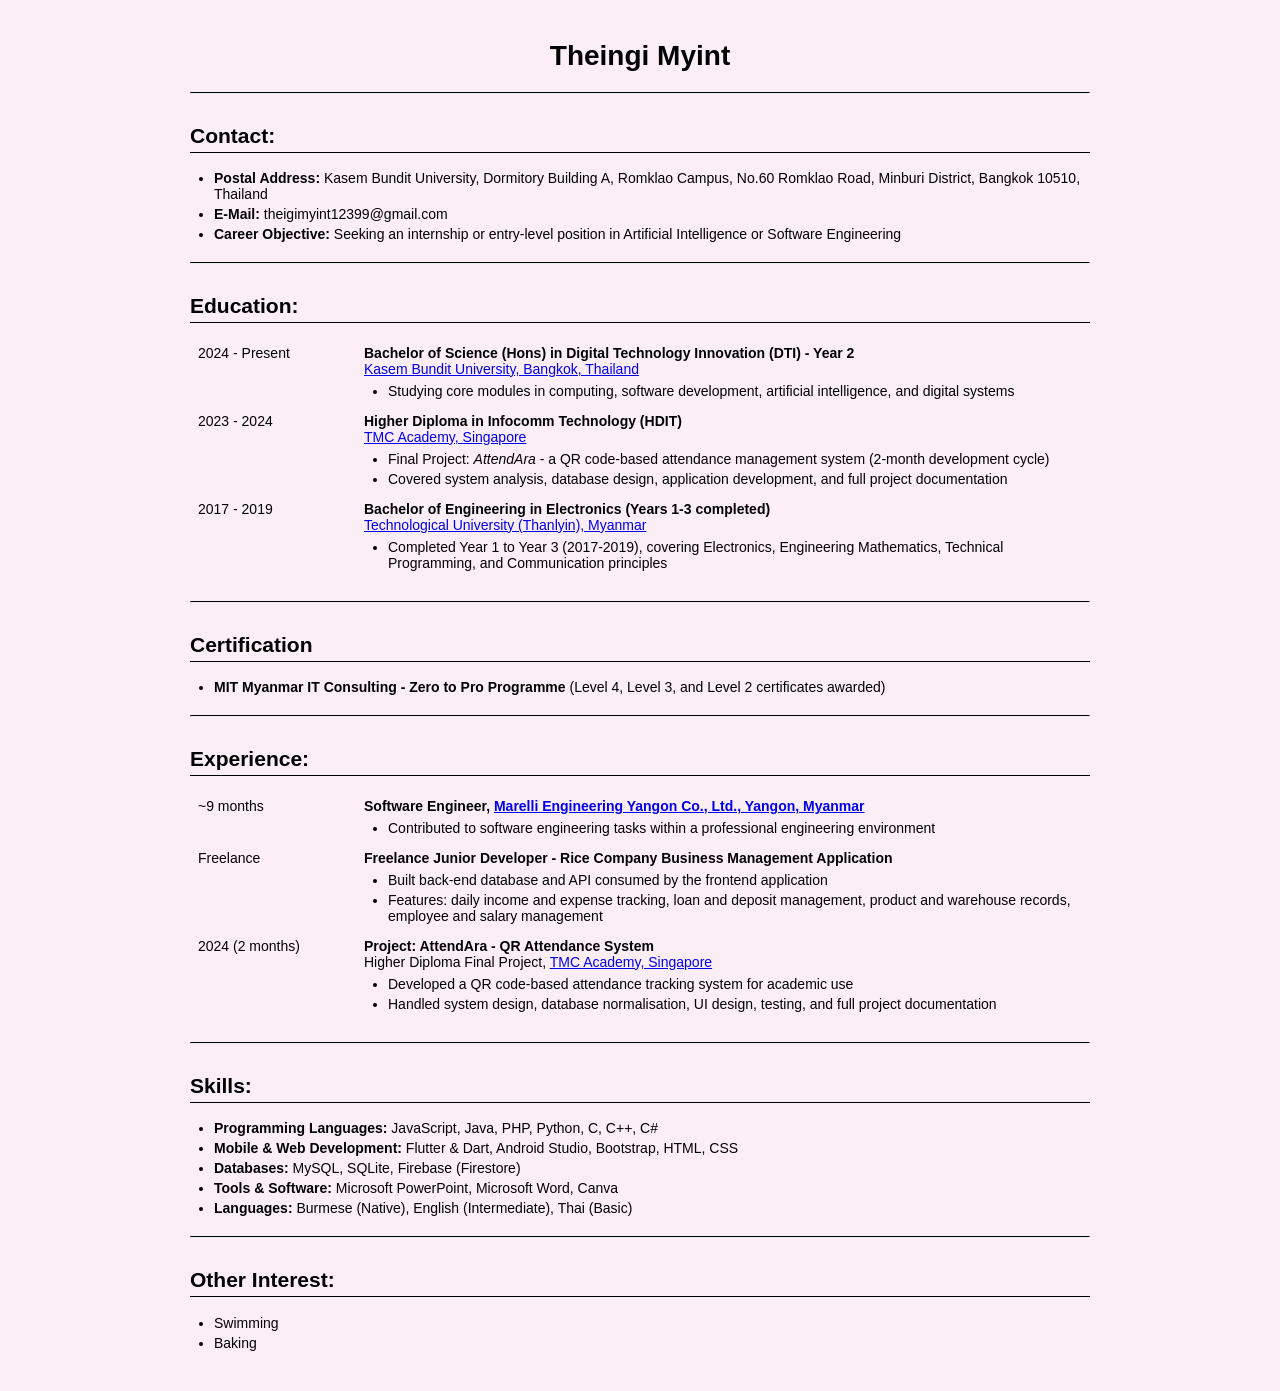
<file: index.html>
<!DOCTYPE html>
<html lang="en">
<head>
    <meta charset="UTF-8">
    <meta name="viewport" content="width=device-width, initial-scale=1.0">
    <title>Resume of Theingi Myint</title>
    <link rel="stylesheet" href="style.css">
</head>
<body>
    <h1>Theingi Myint</h1>

    <hr>

    <!-- Contact Section -->
    <h2>Contact: </h2>
    <ul>
        <li><b>Postal Address:</b> Kasem Bundit University, Dormitory Building A, Romklao Campus, No.60 Romklao Road, Minburi District, Bangkok 10510, Thailand</li>
        <li><b>E-Mail:</b> theigimyint12399@gmail.com</li>
        <li><b>Career Objective:</b> Seeking an internship or entry-level position in Artificial Intelligence or Software Engineering</li>
    </ul>

    <hr>

    <!-- Education Section -->
    <h2>Education: </h2>
    <table>
        <tr>
            <td class="year-col" valign="top">2024 - Present</td>
            <td valign="top">
                <b>Bachelor of Science (Hons) in Digital Technology Innovation (DTI) - Year 2</b> <br>
                <a href="https://kbu.ac.th/" target="_blank">Kasem Bundit University, Bangkok, Thailand</a>
                <ul>
                    <li>Studying core modules in computing, software development, artificial intelligence, and digital systems</li>
                </ul>
            </td>
        </tr>

        <tr>
            <td class="year-col" valign="top">2023 - 2024</td>
            <td valign="top">
                <b>Higher Diploma in Infocomm Technology (HDIT)</b> <br>
                <a href="https://www.tmc.edu.sg/" target="_blank">TMC Academy, Singapore</a>
                <ul>
                    <li>Final Project: <i>AttendAra</i> - a QR code-based attendance management system (2-month development cycle)</li>
                    <li>Covered system analysis, database design, application development, and full project documentation</li>
                </ul>
            </td>
        </tr>

        <tr>
            <td class="year-col" valign="top">2017 - 2019</td>
            <td valign="top">
                <b>Bachelor of Engineering in Electronics (Years 1-3 completed)</b> <br>
                <a href="https://tuthanlyin.edu.mm/" target="_blank">Technological University (Thanlyin), Myanmar</a>
                <ul>
                    <li>Completed Year 1 to Year 3 (2017-2019), covering Electronics, Engineering Mathematics, Technical Programming, and Communication principles</li>
                </ul>
            </td>
        </tr>
    </table>

    <hr>

    <!-- Certification Section -->
    <h2>Certification</h2>
    <ul>
        <li><b>MIT Myanmar IT Consulting - Zero to Pro Programme</b> (Level 4, Level 3, and Level 2 certificates awarded)</li>
    </ul>

    <hr>

    <!-- Experience Section -->
    <h2>Experience:</h2>
    <table>
        <tr>
            <td class="year-col" valign="top">~9 months</td>
            <td valign="top">
                <b>Software Engineer, 
                    <a href="https://www.google.com/search?q=Marelli+Engineering+Yangon+Co.%2C+Ltd.%2C+Yangon%2C+Myanmar&oq=Marelli+Engineering+Yangon+Co.%2C+Ltd.%2C+Yangon%2C+Myanmar&gs_lcrp=EgZjaHJvbWUyBggAEEUYOTIHCAEQABjvBTIHCAIQABjvBTIHCAMQABjvBTIHCAQQABjvBTIHCAUQABjvBdIBCDk0NmowajE1qAIMsAIB8QW2RY_xjQtv2A&sourceid=chrome&ie=UTF-8" target="_blank">
                        Marelli Engineering Yangon Co., Ltd., Yangon, Myanmar
                    </a>
                </b>
                <ul>
                    <li>Contributed to software engineering tasks within a professional engineering environment</li>
                </ul>
            </td>
        </tr>

        <tr>
            <td class="year-col" valign="top">Freelance</td>
            <td valign="top">
                <b>Freelance Junior Developer - Rice Company Business Management Application</b>
                <ul>
                    <li>Built back-end database and API consumed by the frontend application</li>
                    <li>Features: daily income and expense tracking, loan and deposit management, product and warehouse records, employee and salary management</li>
                </ul>
            </td>
        </tr>

        <tr>
            <td class="year-col" valign="top">2024 (2 months)</td>
            <td valign="top">
                <b>Project: AttendAra - QR Attendance System</b><br>
                Higher Diploma Final Project, <a href="https://www.tmc.edu.sg/" target="_blank">TMC Academy, Singapore</a>
                <ul>
                    <li>Developed a QR code-based attendance tracking system for academic use</li>
                    <li>Handled system design, database normalisation, UI design, testing, and full project documentation</li>
                </ul>
            </td>
        </tr>
    </table>

    <hr>

    <!-- Skills Section -->
    <h2>Skills:</h2>
    <ul>
        <li><b>Programming Languages:</b> JavaScript, Java, PHP, Python, C, C++, C#</li>
        <li><b>Mobile & Web Development:</b> Flutter & Dart, Android Studio, Bootstrap, HTML, CSS</li>
        <li><b>Databases:</b> MySQL, SQLite, Firebase (Firestore)</li>
        <li><b>Tools & Software:</b> Microsoft PowerPoint, Microsoft Word, Canva</li>
        <li><b>Languages:</b> Burmese (Native), English (Intermediate), Thai (Basic)</li>
    </ul>

    <hr>

    <!-- Other Interest Section -->
    <h2>Other Interest:</h2>
    <ul>
        <li>Swimming</li>
        <li>Baking</li>
    </ul>

</body>
</html>
</file>
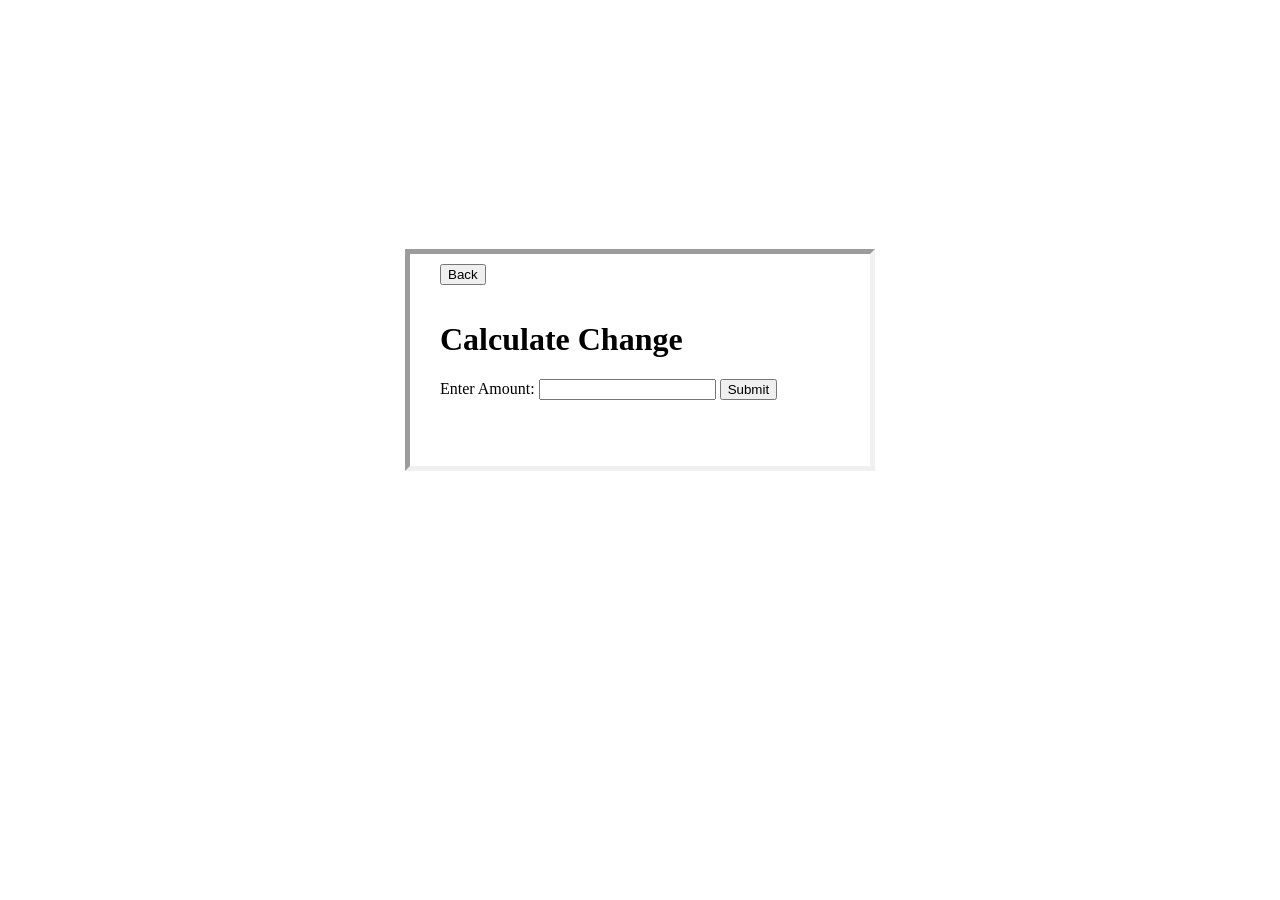
<file: calculateChange.html>
<!DOCTYPE html>
<html lang="en">
<head>
    <meta charset="UTF-8">
    <meta name="viewport" content="width=device-width, initial-scale=1.0">
    <title>Calculate Change</title>
    <style>
        body {
            margin: 0;
            height: 80vh;
            display: flex;
            justify-content: center;
            align-items: center;
        }
        .mainContainer {
            width: 400px;
            border: 5px inset rgb(240, 240, 240);
            padding: 10px 30px 50px;
        }
        .backBtn {
            margin-bottom: 15px;
        }
    </style>
</head>
<body>
    <div class="mainContainer">
        <!-- Back Button: History API -->
        <button type="button" class="backBtn" onclick="history.back()">Back</button>

        <h1>Calculate Change</h1>

        <!-- Validation: amount must be a positive number -->
        <form id="frmChange" onsubmit="calculateChange(event)">
            <p style="display: inline;">Enter Amount:</p>
            <input type="number" step="any" min="1" name="txtAmount" id="txtAmount" required>
            <button type="submit">Submit</button>
        </form>

        <p id="txtAnswer"></p>
    </div>

    <script>
        function calculateChange(event){
            event.preventDefault(); // stop the form from reloading the page

            let inputAmount = document.getElementById('txtAmount');

            if (!inputAmount.checkValidity()) {
                inputAmount.reportValidity();  // show the browser's validation message
                return;
            }

            let amount = parseFloat(inputAmount.value);
            let changes = [1000, 500, 100, 50, 20, 10, 5, 2, 1];
            let result = {};
            for (let x of changes) {
                while(amount > 0) {
                    if (amount >= x) {
                        if (!result[x]) {
                            result[x] = 1;
                        }
                        else {
                            result[x] += 1;
                        }
                        amount -= x;
                    }
                    else {
                        break;
                    }
                }
            }
            let outputDisplay = "";
            for (let key in result) {
                outputDisplay = result[key] + " of ฿" + key + "<br>" + outputDisplay;
            }

            document.getElementById('txtAnswer').innerHTML = outputDisplay;
        }
    </script>
</body>
</html>
</file>
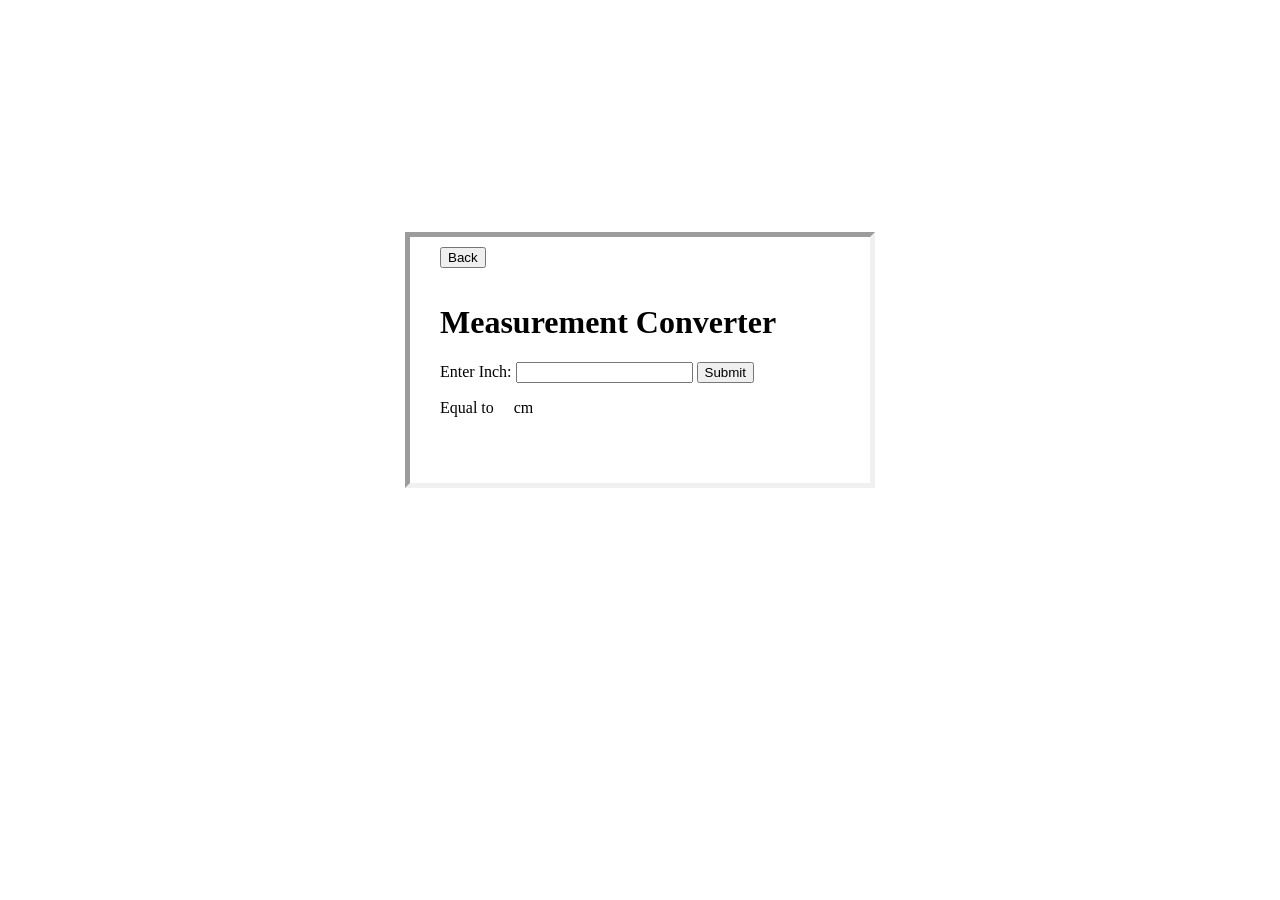
<file: converter.html>
<!DOCTYPE html>
<html lang="en">
<head>
    <meta charset="UTF-8">
    <meta name="viewport" content="width=device-width, initial-scale=1.0">
    <title>Measurement Converter</title>
    <style>
        body {
            margin: 0;
            height: 80vh;
            display: flex;
            justify-content: center;
            align-items: center;
        }
        .mainContainer {
            width: 400px;
            border: 5px inset rgb(240, 240, 240);
            padding: 10px 30px 50px;
        }
        .backBtn {
            margin-bottom: 15px;
        }
    </style>
</head>
<body>
    <div class="mainContainer">
        <!-- Back Button: History API -->
        <button type="button" class="backBtn" onclick="history.back()">Back</button>

        <h1>Measurement Converter</h1>

        <form id="frmConverter" onsubmit="convertMeasurement(event)">
            <p style="display: inline;">Enter Inch:</p>
            <input type="number" step="any" min="0" name="txtInch" id="txtInch" required>
            <button type="submit">Submit</button>
        </form>

        <p>Equal to <span id="txtAnswer">&nbsp;&nbsp;&nbsp;</span> cm</p>
    </div>

    <script>
        function convertMeasurement(event){
            event.preventDefault(); // stop the form from reloading the page

            let inputInch = document.getElementById('txtInch');

            if (!inputInch.checkValidity()) {
                inputInch.reportValidity();  // show the browser's validation message
                return;
            }

            let valueInch = parseFloat(inputInch.value);
            let valueAnswer = valueInch * 2.54;
            document.getElementById('txtAnswer').innerHTML = valueAnswer;
        }
    </script>
</body>
</html>
</file>
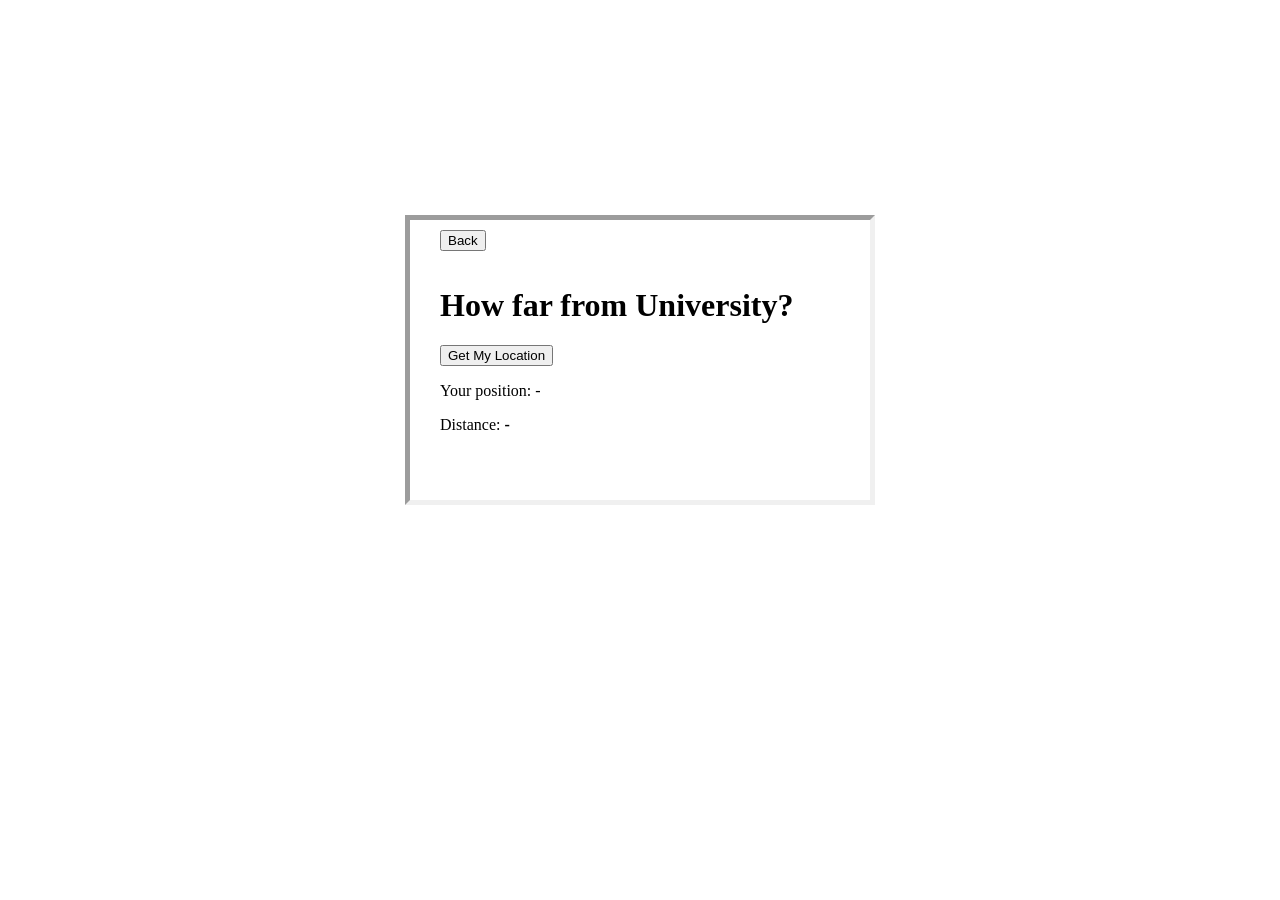
<file: distanceFromUniversity.html>
<!DOCTYPE html>
<html lang="en">
<head>
    <meta charset="UTF-8">
    <meta name="viewport" content="width=device-width, initial-scale=1.0">
    <title>How far from University?</title>
    <style>
        body {
            margin: 0;
            height: 80vh;
            display: flex;
            justify-content: center;
            align-items: center;
        }
        .mainContainer {
            width: 400px;
            border: 5px inset rgb(240, 240, 240);
            padding: 10px 30px 50px;
        }
        .backBtn {
            margin-bottom: 15px;
        }
        #txtAnswer {
            font-weight: bold;
        }
        .note {
            color: gray;
            font-size: 0.85em;
        }
    </style>
</head>
<body>
    <div class="mainContainer">
        <!-- Back Button: History API -->
        <button type="button" class="backBtn" onclick="history.back()">Back</button>

        <h1>How far from University?</h1>

        <button type="button" onclick="findDistance()">Get My Location</button>

        <p>Your position: <span id="txtPosition">-</span></p>
        <p>Distance: <span id="txtAnswer">-</span></p>
    </div>

    <script>
        // University coordinates (Kasem Bundit University).
        const UNI_LAT = 13.6900;   // latitude
        const UNI_LNG = 100.6450;  // longitude

        function findDistance(){
            // Geolocation API: is it supported by the browser?
            if (!navigator.geolocation) {
                document.getElementById('txtAnswer').innerHTML = "Geolocation is not supported.";
                return;
            }

            // Ask the browser for the current position
            navigator.geolocation.getCurrentPosition(onSuccess, onError);
        }

        function onSuccess(position){
            let myLat = position.coords.latitude;
            let myLng = position.coords.longitude;

            document.getElementById('txtPosition').innerHTML =
                myLat.toFixed(5) + ", " + myLng.toFixed(5);

            // x = difference in longitude, y = difference in latitude
            let x = myLng - UNI_LNG;
            let y = myLat - UNI_LAT;

            // Distance = sqrt(x^2 + y^2)  (in degrees)
            let distanceDegrees = Math.sqrt(x * x + y * y);

            // 1 degree is about 111 km
            let distanceKm = distanceDegrees * 111;

            document.getElementById('txtAnswer').innerHTML =
                distanceDegrees.toFixed(5) + " degrees (about " + distanceKm.toFixed(2) + " km)";
        }

        function onError(error){
            document.getElementById('txtAnswer').innerHTML = "Unable to get location: " + error.message;
        }
    </script>
</body>
</html>
</file>
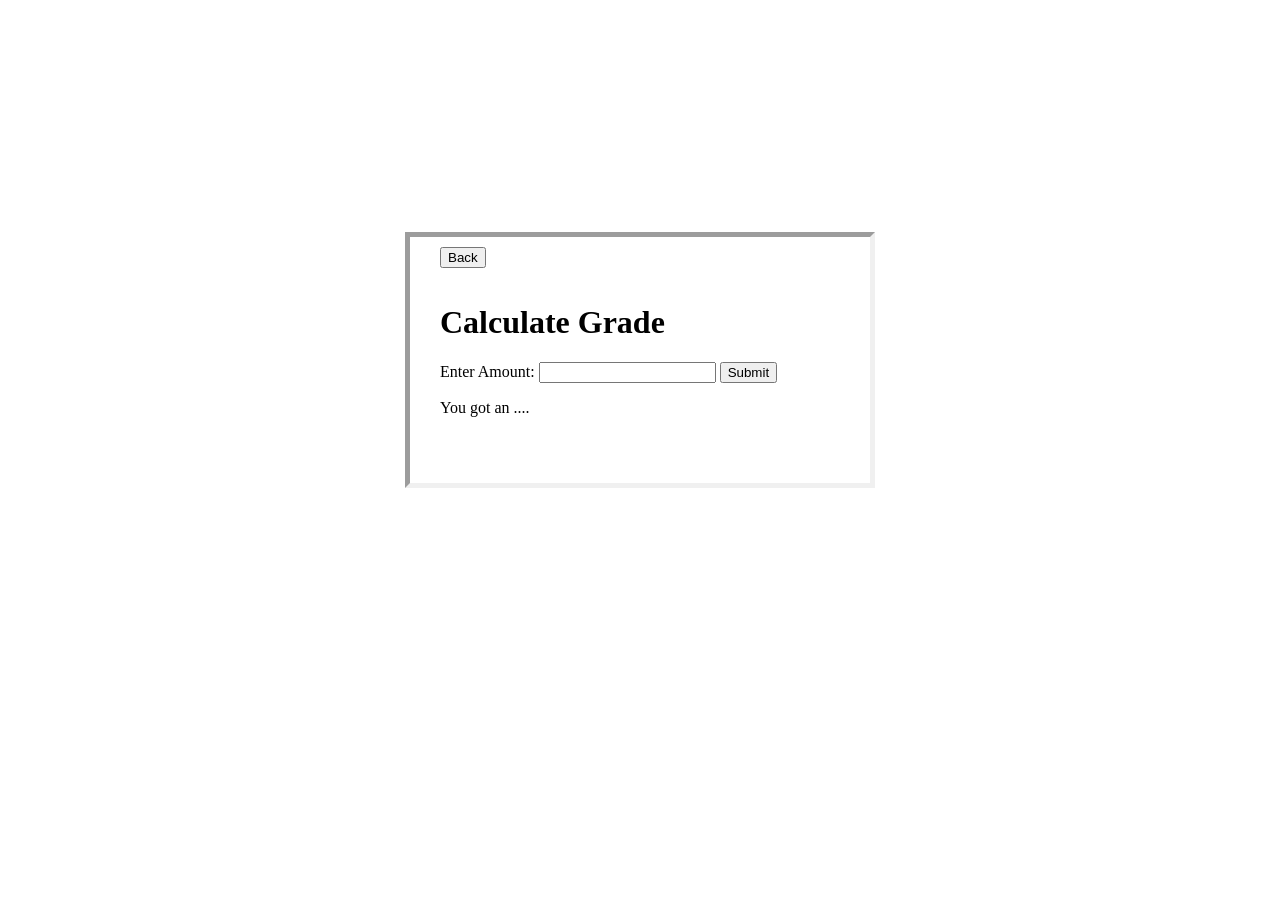
<file: gradeCalculation.html>
<!DOCTYPE html>
<html lang="en">
<head>
    <meta charset="UTF-8">
    <meta name="viewport" content="width=device-width, initial-scale=1.0">
    <title>Grade Calculator</title>
    <style>
        body {
            margin: 0;
            height: 80vh;
            display: flex;
            justify-content: center;
            align-items: center;
        }
        .mainContainer {
            width: 400px;
            border: 5px inset rgb(240, 240, 240);
            padding: 10px 30px 50px;
        }
        .backBtn {
            margin-bottom: 15px;
        }
    </style>
</head>
<body>
    <div class="mainContainer">
        <!-- Back Button: History API -->
        <button type="button" class="backBtn" onclick="history.back()">Back</button>

        <h1>Calculate Grade</h1>

        <!-- Validation: score must be a number between 0 and 100 -->
        <form id="frmGrade" onsubmit="calculateGrade(event)">
            <p style="display: inline;">Enter Amount:</p>
            <input type="number" step="any" min="0" max="100" name="txtAmount" id="txtAmount" required>
            <button type="submit">Submit</button>
        </form>

        <p>You got an <span id="txtAnswer">...</span>.</p>
    </div>

    <script>
        function calculateGrade(event){
            event.preventDefault(); // stop the form from reloading the page

            let inputAmount = document.getElementById('txtAmount');

            if (!inputAmount.checkValidity()) {
                inputAmount.reportValidity();  // show the browser's validation message
                return;
            }

            let amount = parseFloat(inputAmount.value);
            let grade = '';
            if (amount <= 100 && amount >= 80) grade = 'A';
            else if (amount < 80 && amount >= 70) grade = 'B';
            else if (amount < 70 && amount >= 60) grade = 'C';
            else if (amount < 60 && amount >= 50) grade = 'D';
            else grade = 'F';
            document.getElementById('txtAnswer').innerHTML = grade;
        }
    </script>
</body>
</html>
</file>
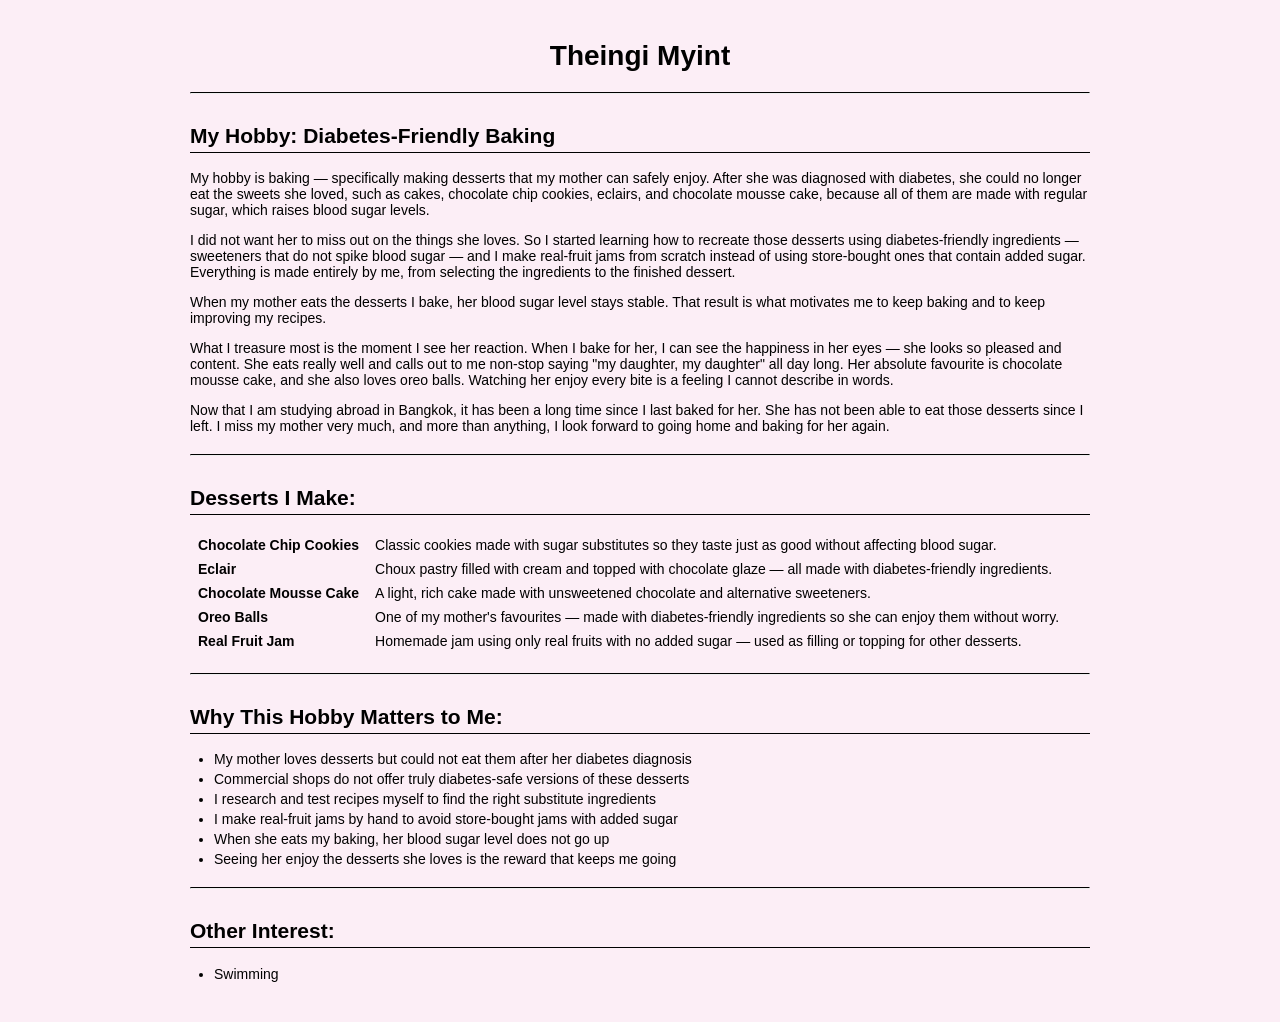
<file: hobby.html>
<!DOCTYPE html>
<html lang="en">
<head>
    <meta charset="UTF-8">
    <meta name="viewport" content="width=device-width, initial-scale=1.0">
    <title>Hobby of Theingi Myint</title>
    <link rel="stylesheet" href="style.css">
</head>
<body>
    <h1>Theingi Myint</h1>

    <hr>

    <h2>My Hobby: Diabetes-Friendly Baking</h2>
    <p>
        My hobby is baking — specifically making desserts that my mother can safely enjoy.
        After she was diagnosed with diabetes, she could no longer eat the sweets she loved,
        such as cakes, chocolate chip cookies, eclairs, and chocolate mousse cake, because
        all of them are made with regular sugar, which raises blood sugar levels.
    </p>
    <p>
        I did not want her to miss out on the things she loves. So I started learning how
        to recreate those desserts using diabetes-friendly ingredients — sweeteners that do
        not spike blood sugar — and I make real-fruit jams from scratch instead of using
        store-bought ones that contain added sugar. Everything is made entirely by me,
        from selecting the ingredients to the finished dessert.
    </p>
    <p>
        When my mother eats the desserts I bake, her blood sugar level stays stable.
        That result is what motivates me to keep baking and to keep improving my recipes.
    </p>
    <p>
        What I treasure most is the moment I see her reaction. When I bake for her, I can
        see the happiness in her eyes — she looks so pleased and content. She eats really
        well and calls out to me non-stop saying "my daughter, my daughter" all day long.
        Her absolute favourite is chocolate mousse cake, and she also loves oreo balls.
        Watching her enjoy every bite is a feeling I cannot describe in words.
    </p>
    <p>
        Now that I am studying abroad in Bangkok, it has been a long time since I last
        baked for her. She has not been able to eat those desserts since I left. I miss
        my mother very much, and more than anything, I look forward to going home and
        baking for her again.
    </p>

    <hr>

    <h2>Desserts I Make:</h2>
    <table>
        <tr>
            <td  class="year-col" valign="top"><b>Chocolate Chip Cookies</b></td>
            <td valign="top">Classic cookies made with sugar substitutes so they taste just as good without affecting blood sugar.</td>
        </tr>
        <tr>
            <td class="year-col" valign="top"><b>Eclair</b></td>
            <td valign="top">Choux pastry filled with cream and topped with chocolate glaze — all made with diabetes-friendly ingredients.</td>
        </tr>
        <tr>
            <td class="year-col" valign="top"><b>Chocolate Mousse Cake</b></td>
            <td valign="top">A light, rich cake made with unsweetened chocolate and alternative sweeteners.</td>
        </tr>
        <tr>
            <td class="year-col" valign="top"><b>Oreo Balls</b></td>
            <td valign="top">One of my mother's favourites — made with diabetes-friendly ingredients so she can enjoy them without worry.</td>
        </tr>
        <tr>
            <td class="year-col" valign="top"><b>Real Fruit Jam</b></td>
            <td valign="top">Homemade jam using only real fruits with no added sugar — used as filling or topping for other desserts.</td>
        </tr>
    </table>

    <hr>

    <h2>Why This Hobby Matters to Me:</h2>
    <ul>
        <li>My mother loves desserts but could not eat them after her diabetes diagnosis</li>
        <li>Commercial shops do not offer truly diabetes-safe versions of these desserts</li>
        <li>I research and test recipes myself to find the right substitute ingredients</li>
        <li>I make real-fruit jams by hand to avoid store-bought jams with added sugar</li>
        <li>When she eats my baking, her blood sugar level does not go up</li>
        <li>Seeing her enjoy the desserts she loves is the reward that keeps me going</li>
    </ul>

    <hr>

    <h2>Other Interest:</h2>
    <ul>
        <li>Swimming</li>
    </ul>
    
</body>
</html>
</file>
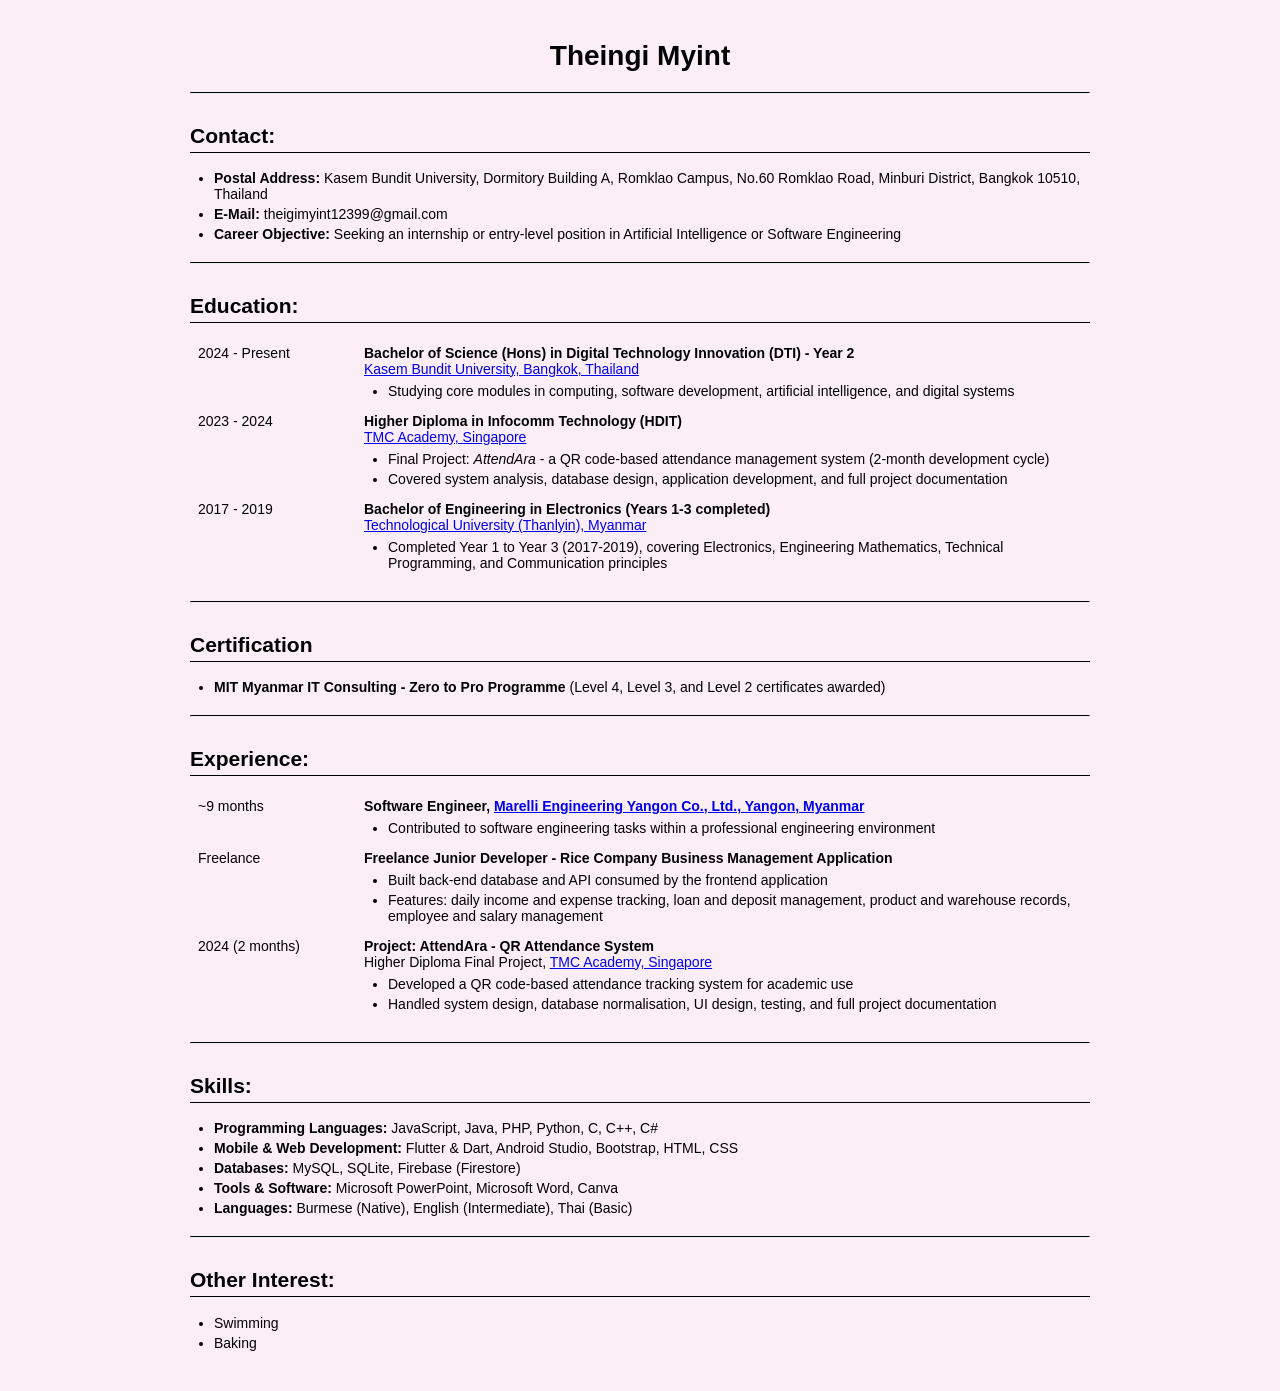
<file: resume.html>
<!DOCTYPE html>
<html lang="en">
<head>
    <meta charset="UTF-8">
    <meta name="viewport" content="width=device-width, initial-scale=1.0">
    <title>Resume of Theingi Myint</title>
    <link rel="stylesheet" href="style.css">
</head>
<body>
    <h1>Theingi Myint</h1>

    <hr>

    <!-- Contact Section -->
    <h2>Contact: </h2>
    <ul>
        <li><b>Postal Address:</b> Kasem Bundit University, Dormitory Building A, Romklao Campus, No.60 Romklao Road, Minburi District, Bangkok 10510, Thailand</li>
        <li><b>E-Mail:</b> theigimyint12399@gmail.com</li>
        <li><b>Career Objective:</b> Seeking an internship or entry-level position in Artificial Intelligence or Software Engineering</li>
    </ul>

    <hr>

    <!-- Education Section -->
    <h2>Education: </h2>
    <table>
        <tr>
            <td class="year-col" valign="top">2024 - Present</td>
            <td valign="top">
                <b>Bachelor of Science (Hons) in Digital Technology Innovation (DTI) - Year 2</b> <br>
                <a href="https://kbu.ac.th/" target="_blank">Kasem Bundit University, Bangkok, Thailand</a>
                <ul>
                    <li>Studying core modules in computing, software development, artificial intelligence, and digital systems</li>
                </ul>
            </td>
        </tr>

        <tr>
            <td class="year-col" valign="top">2023 - 2024</td>
            <td valign="top">
                <b>Higher Diploma in Infocomm Technology (HDIT)</b> <br>
                <a href="https://www.tmc.edu.sg/" target="_blank">TMC Academy, Singapore</a>
                <ul>
                    <li>Final Project: <i>AttendAra</i> - a QR code-based attendance management system (2-month development cycle)</li>
                    <li>Covered system analysis, database design, application development, and full project documentation</li>
                </ul>
            </td>
        </tr>

        <tr>
            <td class="year-col" valign="top">2017 - 2019</td>
            <td valign="top">
                <b>Bachelor of Engineering in Electronics (Years 1-3 completed)</b> <br>
                <a href="https://tuthanlyin.edu.mm/" target="_blank">Technological University (Thanlyin), Myanmar</a>
                <ul>
                    <li>Completed Year 1 to Year 3 (2017-2019), covering Electronics, Engineering Mathematics, Technical Programming, and Communication principles</li>
                </ul>
            </td>
        </tr>
    </table>

    <hr>

    <!-- Certification Section -->
    <h2>Certification</h2>
    <ul>
        <li><b>MIT Myanmar IT Consulting - Zero to Pro Programme</b> (Level 4, Level 3, and Level 2 certificates awarded)</li>
    </ul>

    <hr>

    <!-- Experience Section -->
    <h2>Experience:</h2>
    <table>
        <tr>
            <td class="year-col" valign="top">~9 months</td>
            <td valign="top">
                <b>Software Engineer, 
                    <a href="https://www.google.com/search?q=Marelli+Engineering+Yangon+Co.%2C+Ltd.%2C+Yangon%2C+Myanmar&oq=Marelli+Engineering+Yangon+Co.%2C+Ltd.%2C+Yangon%2C+Myanmar&gs_lcrp=EgZjaHJvbWUyBggAEEUYOTIHCAEQABjvBTIHCAIQABjvBTIHCAMQABjvBTIHCAQQABjvBTIHCAUQABjvBdIBCDk0NmowajE1qAIMsAIB8QW2RY_xjQtv2A&sourceid=chrome&ie=UTF-8" target="_blank">
                        Marelli Engineering Yangon Co., Ltd., Yangon, Myanmar
                    </a>
                </b>
                <ul>
                    <li>Contributed to software engineering tasks within a professional engineering environment</li>
                </ul>
            </td>
        </tr>

        <tr>
            <td class="year-col" valign="top">Freelance</td>
            <td valign="top">
                <b>Freelance Junior Developer - Rice Company Business Management Application</b>
                <ul>
                    <li>Built back-end database and API consumed by the frontend application</li>
                    <li>Features: daily income and expense tracking, loan and deposit management, product and warehouse records, employee and salary management</li>
                </ul>
            </td>
        </tr>

        <tr>
            <td class="year-col" valign="top">2024 (2 months)</td>
            <td valign="top">
                <b>Project: AttendAra - QR Attendance System</b><br>
                Higher Diploma Final Project, <a href="https://www.tmc.edu.sg/" target="_blank">TMC Academy, Singapore</a>
                <ul>
                    <li>Developed a QR code-based attendance tracking system for academic use</li>
                    <li>Handled system design, database normalisation, UI design, testing, and full project documentation</li>
                </ul>
            </td>
        </tr>
    </table>

    <hr>

    <!-- Skills Section -->
    <h2>Skills:</h2>
    <ul>
        <li><b>Programming Languages:</b> JavaScript, Java, PHP, Python, C, C++, C#</li>
        <li><b>Mobile & Web Development:</b> Flutter & Dart, Android Studio, Bootstrap, HTML, CSS</li>
        <li><b>Databases:</b> MySQL, SQLite, Firebase (Firestore)</li>
        <li><b>Tools & Software:</b> Microsoft PowerPoint, Microsoft Word, Canva</li>
        <li><b>Languages:</b> Burmese (Native), English (Intermediate), Thai (Basic)</li>
    </ul>

    <hr>

    <!-- Other Interest Section -->
    <h2>Other Interest:</h2>
    <ul>
        <li>Swimming</li>
        <li>Baking</li>
    </ul>

</body>
</html>
</file>
<file: style.css>
body {
    font-family: Arial, sans-serif;
    font-size: 14px;
    color: #000;
    background-color: #fceef6;
    margin: 40px auto;
    max-width: 900px;
    padding: 0 20px;
}

h1 {
    text-align: center;
}

h2 {
    border-bottom: 1px solid #000;
    padding-bottom: 4px;
    margin-top: 30px;
}

hr {
    border-top: 1px solid #000;
    margin: 20px 0;
}

ul {
    padding-left: 24px;
    margin: 6px 0;
}

ul li {
    margin-bottom: 4px;
}

table {
    width: 100%;
    border-collapse: collapse;
    margin-top: 8px;
}

table td {
    padding: 4px 8px;
    vertical-align: top;
}

.year-col {
    white-space: nowrap;
    width: 150px;
}
</file>
